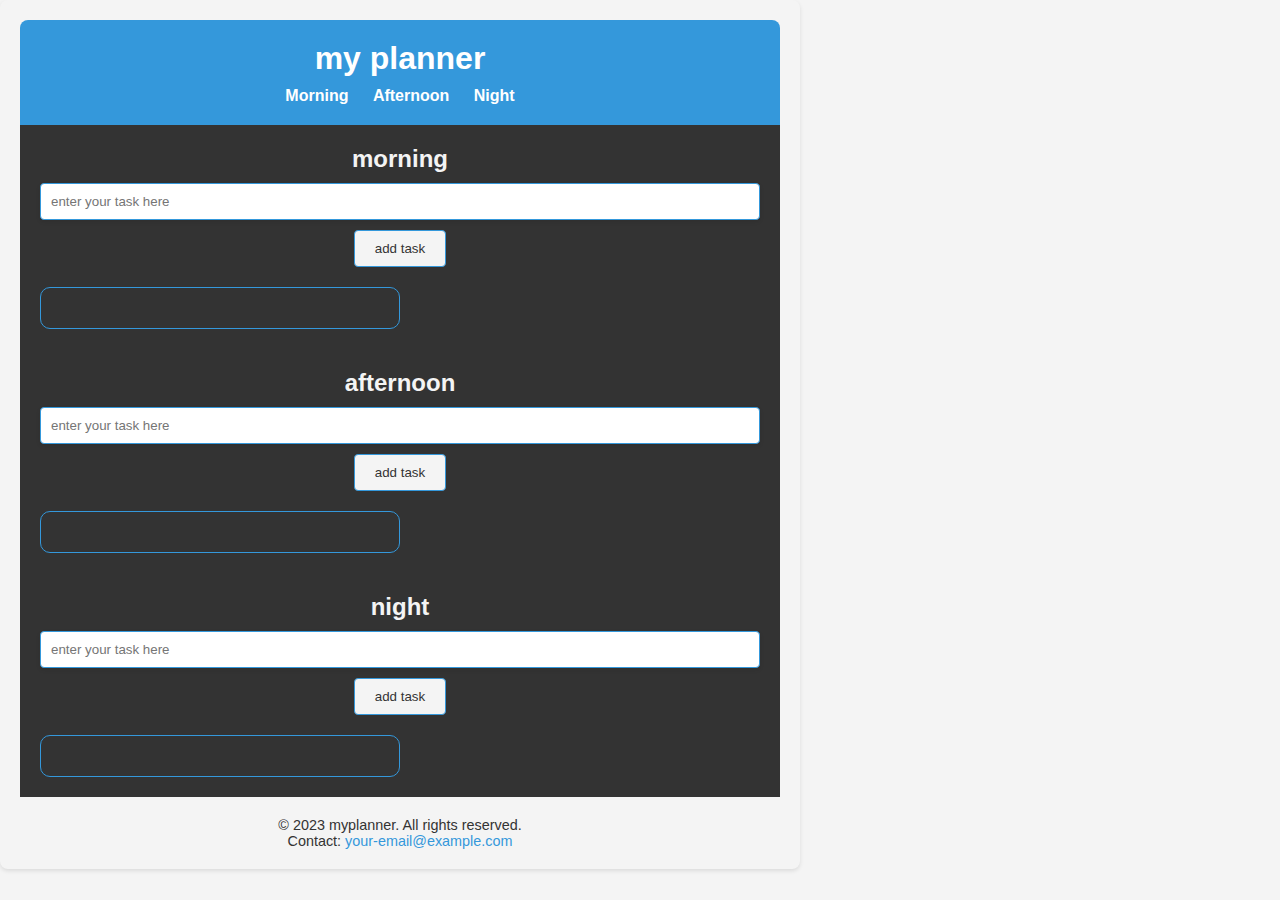
<file: index.html>
<!DOCTYPE html>
<html lang="en">
<head>
  <meta charset="UTF-8" />
  <meta name="viewport" content="width=device-width, initial-scale=1" />
  <title>myplanner</title>
  <link rel="stylesheet" href="style.css" />
  
</head>
<body>
  <header>
    <h1>my planner</h1>
    <nav>
      <ul>
        <li><a href="#morning">Morning</a></li>
        <li><a href="#afternoon">Afternoon</a></li>
        <li><a href="#night">Night</a></li>
      </ul>
    </nav>
  </header>

  <section class="morning" id="morning">
    <div class="work">
      <h2>morning</h2>
      <input type="text" placeholder="enter your task here" />
      <button type="button">add task</button>
      <ul class="task-list"></ul>
    </div>
  </section>

  <section class="afternoon" id="afternoon">
    <div class="work">
      <h2>afternoon</h2>
      <input type="text" placeholder="enter your task here" />
      <button type="button">add task</button>
      <ul class="task-list"></ul>
    </div>
  </section>

  <section class="night" id="night">
    <div class="work">
      <h2>night</h2>
      <input type="text" placeholder="enter your task here" />
      <button type="button">add task</button>
      <ul class="task-list"></ul>
    </div>
  </section>

  <footer>
    <p>© 2023 myplanner. All rights reserved.</p>
    <p>Contact: <a href="mailto:your-email@example.com">your-email@example.com</a></p>
  </footer>

  <script>
    document.addEventListener('DOMContentLoaded', () => {
      // Interaction logs (saved in memory and localStorage)
      const interactionLogs = [];

      function logEvent(eventType, details) {
        const timestamp = new Date().toISOString();
        const logEntry = { eventType, details, timestamp };
        interactionLogs.push(logEntry);
        localStorage.setItem('planner-interaction-logs', JSON.stringify(interactionLogs));
        console.log(`[LOG] ${timestamp} - ${eventType}:`, details);
      }

      logEvent('page_load', 'User visited the planner app.');

      const sections = document.querySelectorAll('section.morning, section.afternoon, section.night');

      sections.forEach(section => {
        const time = section.className; // 'morning', 'afternoon', or 'night'
        const input = section.querySelector('input[type="text"]');
        const button = section.querySelector('button');
        const taskList = section.querySelector('.task-list');

        // Load tasks, filter expired, display them
        function loadTasks() {
          const saved = localStorage.getItem(`tasks-${time}`);
          let tasks = saved ? JSON.parse(saved) : [];

          // Filter out expired tasks older than 24 hours
          const now = Date.now();
          tasks = tasks.filter(taskObj => now - taskObj.timestamp < 86400000);

          // Save filtered tasks back
          localStorage.setItem(`tasks-${time}`, JSON.stringify(tasks));

          taskList.innerHTML = '';
          tasks.forEach((taskObj, index) => {
            const li = document.createElement('li');
            li.textContent = taskObj.text;

            const delBtn = document.createElement('button');
            delBtn.textContent = '×';
            delBtn.title = 'Delete task';

            delBtn.addEventListener('click', () => {
              tasks.splice(index, 1);
              localStorage.setItem(`tasks-${time}`, JSON.stringify(tasks));
              loadTasks();
              logEvent('task_deleted', { timeOfDay: time, taskText: taskObj.text });
            });

            li.appendChild(delBtn);
            taskList.appendChild(li);
          });
        }

        function addTask() {
          const task = input.value.trim();
          if (!task) {
            alert('Please enter a task');
            return;
          }

          const saved = localStorage.getItem(`tasks-${time}`);
          const tasks = saved ? JSON.parse(saved) : [];

          tasks.push({ text: task, timestamp: Date.now() });
          localStorage.setItem(`tasks-${time}`, JSON.stringify(tasks));

          input.value = '';
          loadTasks();
          logEvent('task_added', { timeOfDay: time, taskText: task });
        }

        // Add task on button click or Enter key press
        button.addEventListener('click', addTask);
        input.addEventListener('keydown', e => {
          if (e.key === 'Enter') {
            addTask();
          }
        });

        // Log typed task on input blur
        input.addEventListener('blur', () => {
          const value = input.value.trim();
          if (value !== '') {
            console.log(`[TYPED TASK] (${time}) "${value}"`);
          }
        });

        // Log task addition on button click
        button.addEventListener('click', () => {
          const value = input.value.trim();
          if (value !== '') {
            console.log(`[TASK ADDED] (${time}) "${value}"`);
          }
        });

        loadTasks();
      });

      // Welcome message
      const welcomeMessage = document.createElement('div');
      welcomeMessage.textContent = "Welcome to your planner! Have a productive day!";
      Object.assign(welcomeMessage.style, {
        position: 'fixed',
        top: '20px',
        right: '20px',
        backgroundColor: '#3498db',
        color: 'white',
        padding: '15px 20px',
        borderRadius: '8px',
        boxShadow: '0 2px 10px rgba(0,0,0,0.2)',
        fontFamily: "'Arial', sans-serif",
        zIndex: 1000,
        cursor: 'pointer',
        userSelect: 'none',
      });
      document.body.appendChild(welcomeMessage);
      welcomeMessage.addEventListener('click', () => welcomeMessage.remove());
      setTimeout(() => welcomeMessage.remove(), 5000);

      // Dark/Light mode toggle button
      const darkLightToggle = document.createElement('button');
      darkLightToggle.textContent = 'Toggle Dark Mode';
      Object.assign(darkLightToggle.style, {
        position: 'fixed',
        top: '10px',
        right: '10px',
        padding: '10px 15px',
        cursor: 'pointer',
        zIndex: 9999,
      });
      document.body.appendChild(darkLightToggle);

      let darkMode = localStorage.getItem('planner-darkmode') === 'true';

      function applyMode() {
        if (darkMode) {
          document.body.style.backgroundColor = '#121212';
          document.body.style.color = '#ddd';
          document.querySelectorAll('input, button').forEach(el => {
            el.style.backgroundColor = '#222';
            el.style.color = '#ddd';
            el.style.border = '1px solid #555';
          });
          document.querySelectorAll('section').forEach(sec => {
            sec.style.backgroundColor = '#222';
            sec.style.border
</file>
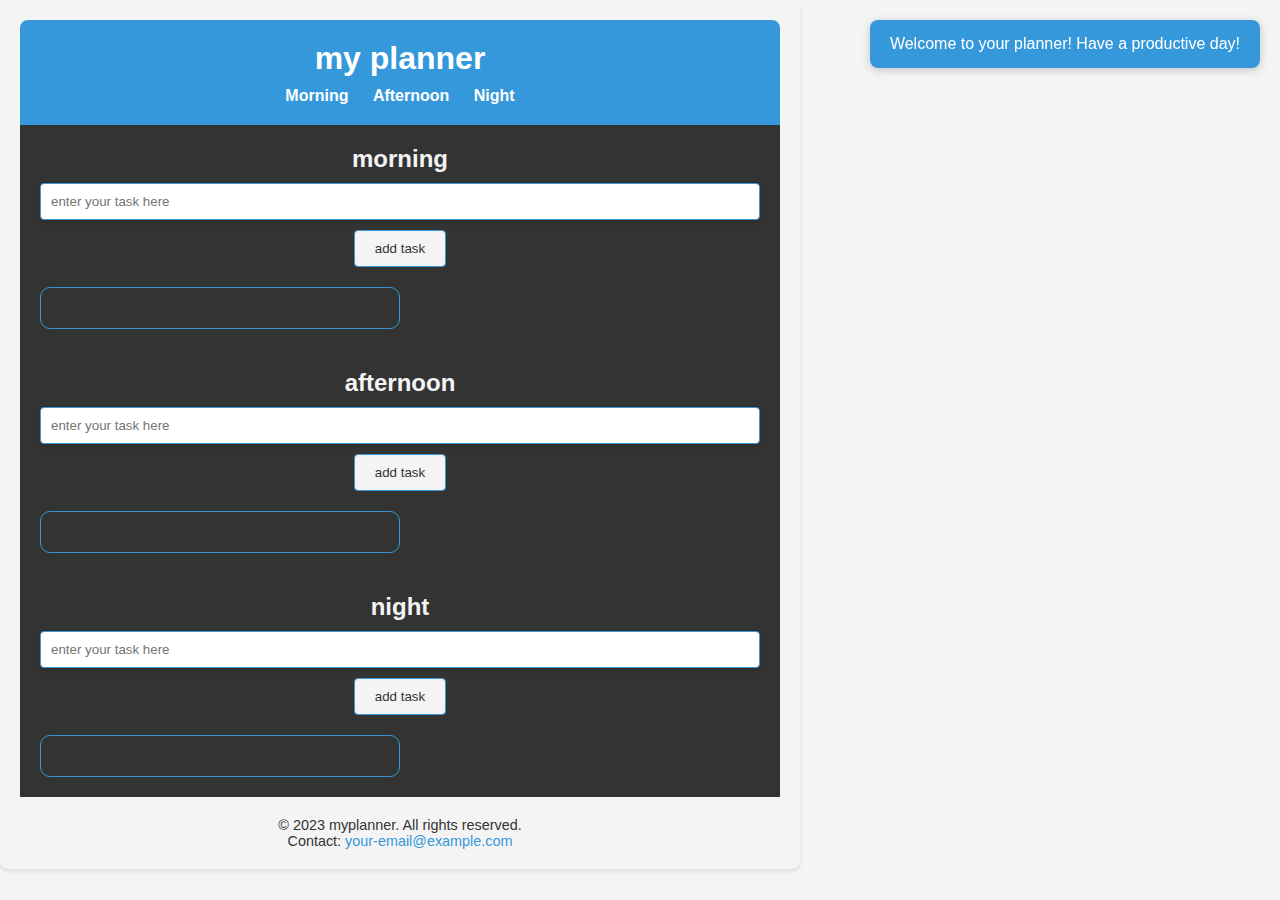
<file: inde.html>
<!DOCTYPE html>
<html lang="en">
<head>
    <meta charset="UTF-8" />
    <meta name="viewport" content="width=device-width, initial-scale=1" />
    <title>myplanner</title>
    <link rel="stylesheet" href="style.css" />
</head>
<body>
    <header>
        <h1>my planner</h1>
        <nav>
            <ul>
                <li><a href="#morning">Morning</a></li>
                <li><a href="#afternoon">Afternoon</a></li>
                <li><a href="#night">Night</a></li>
            </ul>
        </nav>
    </header>

    <section class="morning" id="morning">
        <div class="work">
            <h2>morning</h2>
            <input type="text" placeholder="enter your task here" />
            <button type="button">add task</button>
            <ul class="task-list"></ul>
        </div>
    </section>

    <section class="afternoon" id="afternoon">
        <div class="work">
            <h2>afternoon</h2>
            <input type="text" placeholder="enter your task here" />
            <button type="button">add task</button>
            <ul class="task-list"></ul>
        </div>
    </section>

    <section class="night" id="night">
        <div class="work">
            <h2>night</h2>
            <input type="text" placeholder="enter your task here" />
            <button type="button">add task</button>
            <ul class="task-list"></ul>
        </div>
    </section>

    <footer>
        <p>© 2023 myplanner. All rights reserved.</p>
        <p>Contact: <a href="mailto:your-email@example.com">your-email@example.com</a></p>
    </footer>

    <script>
      document.addEventListener('DOMContentLoaded', () => {
        const sections = document.querySelectorAll('section.morning, section.afternoon, section.night');

        sections.forEach(section => {
          const time = section.className; // 'morning', 'afternoon', or 'night'
          const input = section.querySelector('input[type="text"]');
          const button = section.querySelector('button');
          const taskList = section.querySelector('.task-list');

          function loadTasks() {
            const saved = localStorage.getItem(`tasks-${time}`);
            const tasks = saved ? JSON.parse(saved) : [];

            taskList.innerHTML = '';

            tasks.forEach((task, index) => {
              const li = document.createElement('li');
              li.textContent = task;

              const delBtn = document.createElement('button');
              delBtn.textContent = '×';
              delBtn.title = 'Delete task';
              delBtn.style.marginLeft = '10px';
              delBtn.style.cursor = 'pointer';
              delBtn.style.background = 'transparent';
              delBtn.style.border = 'none';
              delBtn.style.color = '#c0392b';
              delBtn.style.fontWeight = 'bold';
              delBtn.style.fontSize = '1.2rem';

              delBtn.addEventListener('click', () => {
                tasks.splice(index, 1);
                localStorage.setItem(`tasks-${time}`, JSON.stringify(tasks));
                loadTasks();
              });

              li.appendChild(delBtn);
              taskList.appendChild(li);
            });
          }

          function addTask() {
            const task = input.value.trim();
            if (!task) {
              alert('Please enter a task');
              return;
            }
            const saved = localStorage.getItem(`tasks-${time}`);
            const tasks = saved ? JSON.parse(saved) : [];

            tasks.push(task);
            localStorage.setItem(`tasks-${time}`, JSON.stringify(tasks));

            input.value = '';
            loadTasks();
          }

          button.addEventListener('click', addTask);

          input.addEventListener('keydown', (e) => {
            if (e.key === 'Enter') {
              addTask();
            }
          });

          loadTasks();
        });
      });
      
  document.addEventListener('DOMContentLoaded', () => {
    // Simple in-memory log array
    const interactionLogs = [];

    // Function to add log entry
    function logEvent(eventType, details) {
      const timestamp = new Date().toISOString();
      const logEntry = { eventType, details, timestamp };
      interactionLogs.push(logEntry);

      // Save logs to localStorage (optional)
      localStorage.setItem('planner-interaction-logs', JSON.stringify(interactionLogs));

      // Print to console
      console.log(`[LOG] ${timestamp} - ${eventType}:`, details);
    }

    logEvent('page_load', 'User visited the planner app.');

    const sections = document.querySelectorAll('section.morning, section.afternoon, section.night');

    sections.forEach(section => {
      const time = section.className; // 'morning', 'afternoon', or 'night'
      const input = section.querySelector('input[type="text"]');
      const button = section.querySelector('button');
      const taskList = section.querySelector('.task-list');

      function loadTasks() {
        const saved = localStorage.getItem(`tasks-${time}`);
        const tasks = saved ? JSON.parse(saved) : [];

        taskList.innerHTML = '';

        tasks.forEach((task, index) => {
          const li = document.createElement('li');
          li.textContent = task;

          const delBtn = document.createElement('button');
          delBtn.textContent = '×';
          delBtn.title = 'Delete task';
          delBtn.style.marginLeft = '10px';
          delBtn.style.cursor = 'pointer';
          delBtn.style.background = 'transparent';
          delBtn.style.border = 'none';
          delBtn.style.color = '#c0392b';
          delBtn.style.fontWeight = 'bold';
          delBtn.style.fontSize = '1.2rem';

          delBtn.addEventListener('click', () => {
            tasks.splice(index, 1);
            localStorage.setItem(`tasks-${time}`, JSON.stringify(tasks));
            loadTasks();
            logEvent('task_deleted', { timeOfDay: time, taskText: task });
          });

          li.appendChild(delBtn);
          taskList.appendChild(li);
        });
      }

      function addTask() {
        const task = input.value.trim();
        if (!task) {
          alert('Please enter a task');
          return;
        }
        const saved = localStorage.getItem(`tasks-${time}`);
        const tasks = saved ? JSON.parse(saved) : [];

        tasks.push(task);
        localStorage.setItem(`tasks-${time}`, JSON.stringify(tasks));

        input.value = '';
        loadTasks();
        logEvent('task_added', { timeOfDay: time, taskText: task });
      }

      button.addEventListener('click', addTask);

      input.addEventListener('keydown', (e) => {
        if (e.key === 'Enter') {
          addTask();
        }
      });

      loadTasks();
    });
  });
  window.addEventListener('DOMContentLoaded', () => {
  // Create welcome message container
  const welcomeMessage = document.createElement('div');
  welcomeMessage.textContent = "Welcome to your planner! Have a productive day!";

  // Style it directly with JS
  Object.assign(welcomeMessage.style, {
    position: 'fixed',
    top: '20px',
    right: '20px',
    backgroundColor: '#3498db',  // Your --primary-color
    color: 'white',
    padding: '15px 20px',
    borderRadius: '8px',
    boxShadow: '0 2px 10px rgba(0,0,0,0.2)',
    fontFamily: "'Arial', sans-serif",
    zIndex: 1000,
    cursor: 'pointer',
    userSelect: 'none',
  });

  // Add message to the body
  document.body.appendChild(welcomeMessage);

  // Remove message on click
  welcomeMessage.addEventListener('click', () => {
    welcomeMessage.remove();
  });

  // Or auto-remove after 5 seconds
  setTimeout(() => {
    welcomeMessage.remove();
  }, 5000);
});

</script>

    
</body>
</html>
</file>
<file: style.css>
:root {
    --primary-color: #3498db;
    --secondary-color: #2ecc71;
    --text-color: #333;
    --background-color: #f4f4f4;
   --box-shadow:     0 2px 4px rgba(0, 0, 0, 0.1);
    --font-family: 'Arial', sans-serif;
}
*{
    margin: 0;
    padding: 0;
    box-sizing: border-box;
}
body{
    background-color: var(--background-color);
    color: var(--text-color);
    font-family: var(--font-family);
   
   align-items: center;
    padding: 20px;
    box-shadow: var(--box-shadow);
    border-radius: 8px;
    max-width: 800px;
}
header{
    background-color: var(--primary-color);
    color: white;
    padding: 20px;
    text-align: center;
    border-radius: 8px 8px 0 0;
}
h1{
    margin-bottom: 10px;
}
nav {
    margin-top: 10px;
    display: flex;
    justify-content: space-around;
}
nav ul{
    list-style: none;
    padding: 0;
}
nav ul li {
    display: inline;
    margin: 0 10px;
}
nav ul li a {
    color: white;
    text-decoration: none;
    font-weight: bold;
}
nav ul li a:hover{
    text-decoration: underline;
    box-shadow: var(--box-shadow);
}
.secondary{
 
    padding: 10px;
    border-radius: 8px;
    margin-top: 20px;
}
.work{
    background-color: var(--text-color);
    color: var(--background-color);
       justify-content: center;
    text-align: center;
    align-items: center;
    padding: 20px;
}
.work h2 {
    margin-bottom: 10px;
}
.work input{
    width: 100%;
    padding: 10px;
    border: 1px solid var(--primary-color);
    border-radius: 4px;
    margin-bottom: 10px;
    outline: none;
    box-shadow: var(--box-shadow);
}
.work input:focus {
    border-color: var(--secondary-color);
}

.work .task-list{
    background-color: var(--text-color);
    color: var(--background-color);
    border: 1px solid var(--primary-color);
    border-radius: 10px;
    font-weight: 400;
    padding: 20px;
    margin-top: 20px;
    width: 50%;
    justify-content: center;
    text-align: center;
    align-items: center;
    
}
.work button{
    background-color: var(--background-color);
    color: var(--text-color);
    border: 1px solid var(--primary-color);
    padding: 10px 20px;
    border-radius: 4px;
    cursor: pointer;
}
.work button:hover {
    background-color: var(--primary-color);
    color: white;
    box-shadow: var(--box-shadow);
}
.work .result {
    margin-top: 20px;
    padding: 10px;
    background-color: var(--secondary-color);
    color: white;
    border-radius: 4px;
}
.work .result p {
    margin: 0;
}
.work .result p span {
    font-weight: bold;
}
footer {
    margin-top: 20px;
    text-align: center;
    font-size: 0.9em;
    color: var(--text-color);
}
footer a {
    color: var(--primary-color);
    text-decoration: none;
}
footer a:hover {
    text-decoration: underline;
}
@media (max-width: 600px) {
    body {
        padding: 10px;
               justify-content: center;
    text-align: center;
    align-items: center;
    }
    header {
        padding: 15px;
    }
    nav ul li {
        display: block;
        margin: 5px 0;
    }
    .work input, .work button {
        width: 100%;
    }
}
@media (max-width: 400px) {
    body{
            justify-content: center;
            text-align: center;
            align-items: center;
    }
    nav {
        display: none;
    }
     .work input{
        width: 80%;
        padding: 10px;
    }
    .work button {
        width: 40%;
        padding: 5px 10px;
    }
    header {
        font-size: 1.2em;

    }
    .work h2 {
        font-size: 1.5em;
    }
    .work input, .work button {
        padding: 8px;
    }
}
@media (max-width: 768px) {
    body {
        padding: 15px;
               justify-content: center;
    text-align: center;
    align-items: center;
    }
    header {
        padding: 20px;
    }
    .work {
        padding: 15px;
    }
    .work input, .work button {
        padding: 12px;
    }
}
@media (max-width: 1024px) {
    body {
        padding: 20px;
               justify-content: center;
    text-align: center;
    align-items: center;
    }
    header {
        padding: 25px;
    }
    .work {
        padding: 20px;
    }
    .work input, .work button {
        padding: 14px;
    }
}
@media (max-width: 1200px) {
    body {
        padding: 25px;
               justify-content: center;
    text-align: center;
    align-items: center;
    }
    header {
        padding: 30px;
    }
    .work {
        padding: 25px;
    }
    .work input, .work button {
        padding: 16px;
    }
}
</file>
